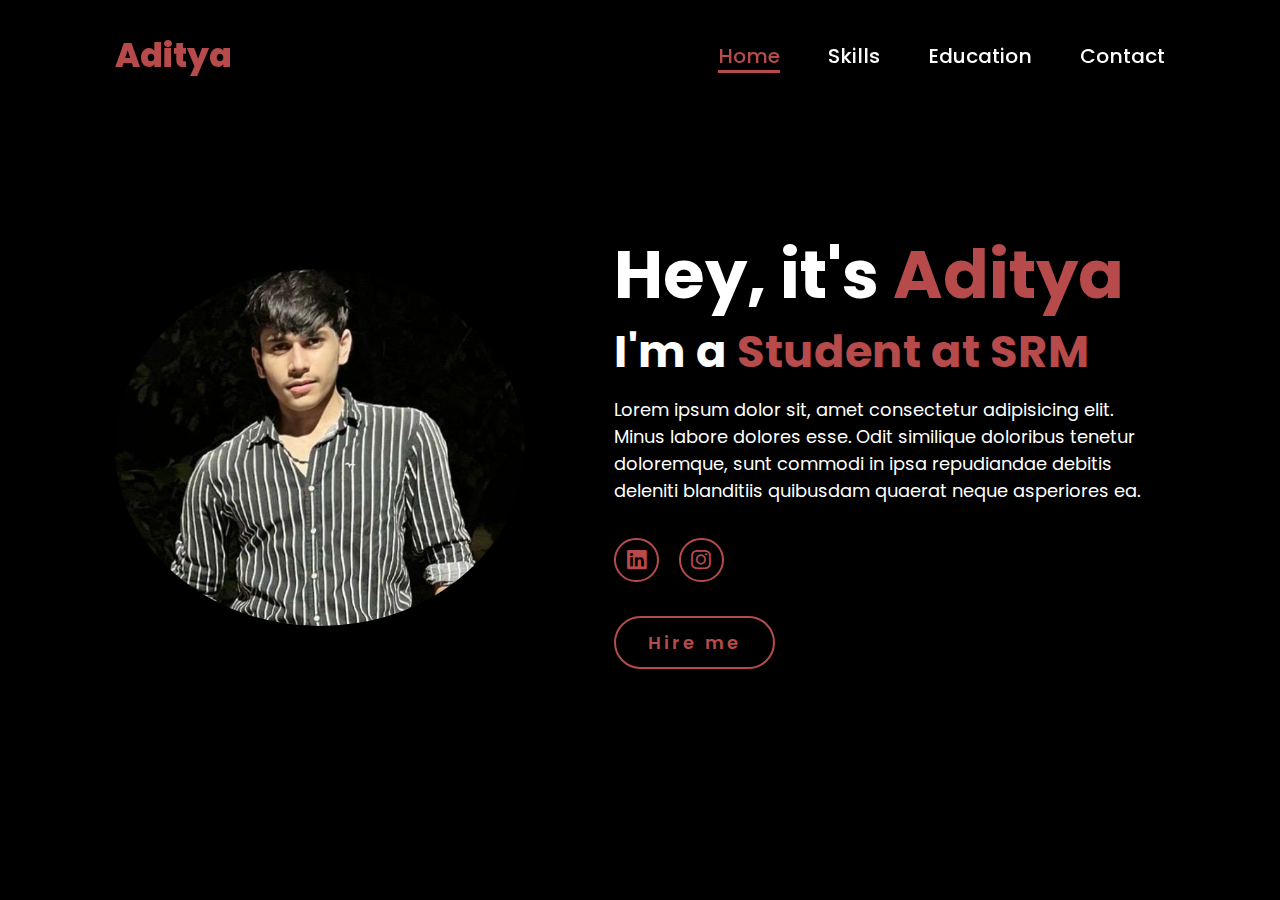
<file: index.html>
<!DOCTYPE html>
<html lang="en">
    
<head>
    <meta charset="UTF-8">
    <meta name="viewport" content="width=device-width, initial-scale=1.0">
    <link rel="stylesheet" href="https://cdnjs.cloudflare.com/ajax/libs/font-awesome/6.5.2/css/all.min.css">
    <link rel="stylesheet" href="style.css">
    <title>Portfolio Website</title>
</head>
<body>
    <header>
        <a href="#" class="logo">Aditya</a>

        <nav>
               <a href="index.html " class="active"> Home</a>
                <a href="skills.html" >Skills</a>
                <a href="#" >Education</a>
                <a href="#" >Contact</a>
        </nav>
    </header>
    <section class="home">
        <div class="home-img">
            <img src="website.jpg" alt="">
        </div>
        <div class="home-content" >
            <h1>Hey, it's <span>Aditya</span></h1>
            <h3 class="typing-text">I'm a <span></span></h3>
            <p>Lorem ipsum dolor sit, amet consectetur adipisicing elit. Minus labore dolores esse. Odit similique doloribus tenetur doloremque, sunt commodi in ipsa repudiandae debitis deleniti blanditiis quibusdam quaerat neque asperiores ea.</p>
            <div class="social-icons">
                <a href="https://www.linkedin.com/in/aditya-chaubey-b522372b0?utm_source=share&utm_campaign=share_via&utm_content=profile&utm_medium=ios_app"><i class="fa-brands fa-linkedin"></i></a>
                <a href="https://www.instagram.com/adityyaaa_5?igsh=c3o1enFrN3E5OGk=
                "><i class="fa-brands fa-instagram"></i></a>
            </div>
       
        <a href="#" class="btn">Hire me</a>
    </section>
</body>
</html>
</file>
<file: style.css>
@import url('https://fonts.googleapis.com/css2?family=Poppins:wght@100;200;300;400;500;600&display=swap');

*{
    margin: 0;
    padding: 0;
    box-sizing: border-box;
    text-decoration: none;
    border: none;
    outline: none;
    font-family: 'Poppins', sans-serif;
}

html{
    font-size: 70%;
}

body{
    width: 100%;
    height: 100vh;
    overflow-x: hidden;
    background-color: black;
    color: white;
}

header{
    margin-top: 20px;
    position: fixed;
    top: 0;
    left: 0;
    width: 100%;
    padding: 1rem 9%;
    background-color: transparent;
    filter: drop-shadow(10px);
    display: flex;
    justify-content: space-between;
    align-items: center;
    z-index: 100;
}

.logo{
    font-size: 3rem;
    color: #b74b4b;
    font-weight: 800;
    cursor: pointer;
    transition: 0.5s ease;
}

.logo:hover{
    transform: scale(1.1);
}

nav a{
    font-size: 1.8rem;
    color: white;
    margin-left: 4rem;
    font-weight: 500;
    transition: 0.3s ease;
    border-bottom: 3px solid transparent;
}

nav a:hover,
nav a.active{
    color: #b74b4b;
    border-bottom: 3px solid #b74b4b;
}

@media(max-width:995px){
    nav{
        position: absolute;
        display: none;
        top: 0;
        right: 0;
        width: 40%;
        border-left: 3px solid #b74b4b;
        border-bottom: 3px solid #b74b4b;
        border-bottom-left-radius: 2rem;
        padding: 1rem solid;
        background-color: #161616;
        border-top: 0.1rem solid rgba(0,0,0,0.1);
    }

    nav.active{
        display: block;
    }

    nav a{
        display: block;
        font-size: 2rem;
        margin: 3rem 0;
    }

    nav a:hover,
    nav a.active{
        padding: 1rem;
        border-radius: 0.5rem;
        border-bottom: 0.5rem solid #b74b4b;
    }
}

section{
    min-height: 100vh;
    padding: 5rem 9% 5rem;
}

.home{
    display: flex;
    justify-content: center;
    align-items: center;
    gap: 8rem;
    background-color: black;
}

.home .home-content h1{
    font-size: 6rem;
    font-weight: 700;
    line-height: 1.3;
}

span{
    color: #b74b4b;
}

.home-content h3{
    font-size: 4rem;
    margin-bottom: 1rem;
    font-weight: 700;
}

.home-content p{
    font-size: 1.6rem;
}

.home-img{
    border-radius: 50%;
}

.home-img img{
    position: relative;
    width: 32vw;
    border-radius: 50%;
    box-shadow: 0 0 25px solid #b74b4b;
    cursor: pointer;
    transition: 0.2s linear;
}

.home-img img:hover{
    font-size: 1.8rem;
    font-weight: 500;
}

.social-icons a{
    display: inline-flex;
    justify-content: center;
    align-items: center;
    width: 4rem;
    height: 4rem;
    background-color: transparent;
    border: 0.2rem solid #b74b4b;
    font-size: 2rem;
    border-radius: 50%;
    margin: 3rem 1.5rem 3rem 0;
    transition: 0.3s ease;
    color: #b74b4b;
}

.social-icons a:hover{
    color: black;
    transform: scale(1.3) translateY(-5px);
    background-color: #5743af;
    box-shadow: 0  0 25px #5743af;
    border: 0.2rem solid #5743af;
}

.btn{
    display: inline-block;
    padding: 1rem 2.8rem;
    background-color: black;
    border-radius: 4rem;
    font-size: 1.6rem;
    color: #b74b4b;
    letter-spacing: 0.3rem;
    font-weight: 600;
    border: 2px solid #b74b4b;
    transition: 0.3s ease;
    cursor: pointer;
}

.btn:hover{
    transform: scale3d(1.03);
    background-color: #5743af;
    color: black;
    box-shadow: 0 0 25px #5743af;
    border: 2px solid #5743af;
}

.typing-text{
    font-size: 34px;
    font-weight: 600;
    min-width: 280px;
}

.typing-text span{
    position: relative;
}

.typing-text span::before{
    content: "Student at SRM";
    color: #b74b4b;
    animation: typewriter 4s steps(24) forwards;
}

.typing-text span::after{
    content: "";
    background-color: black;
    position: absolute;
    width: calc(100% + 8px);
    height: 100%;
    border-left: 3px solid black;
    right: -8;
    animation: cursor 4s steps(24) forwards;
}

@keyframes cursor{
    to{
        left: 100% solid #b74b4b;
    }
}

@keyframes typewriter{
    to{
        left:100%;
        content: "Student at SRM";
    }
    to{
        left:100%;
        content: "Web designer";
    }
    to{
        left:100%;
        content: "Developer";
    }
   
}

@media (max-width: 1000px){
    .home{
        gap: 4rem;
    }
}

@media(max-width:995px){
    .home{
        flex-direction: column;
        margin: 5rem 4rem;
    }

    .home .home-content h3{
        font-size: 2.5rem;
    }

    .home-content h1{
        font-size: 5rem;
    }

    .home-img img{
        width: 70vw;
        margin-top: 4rem;
    }
}
</file>
